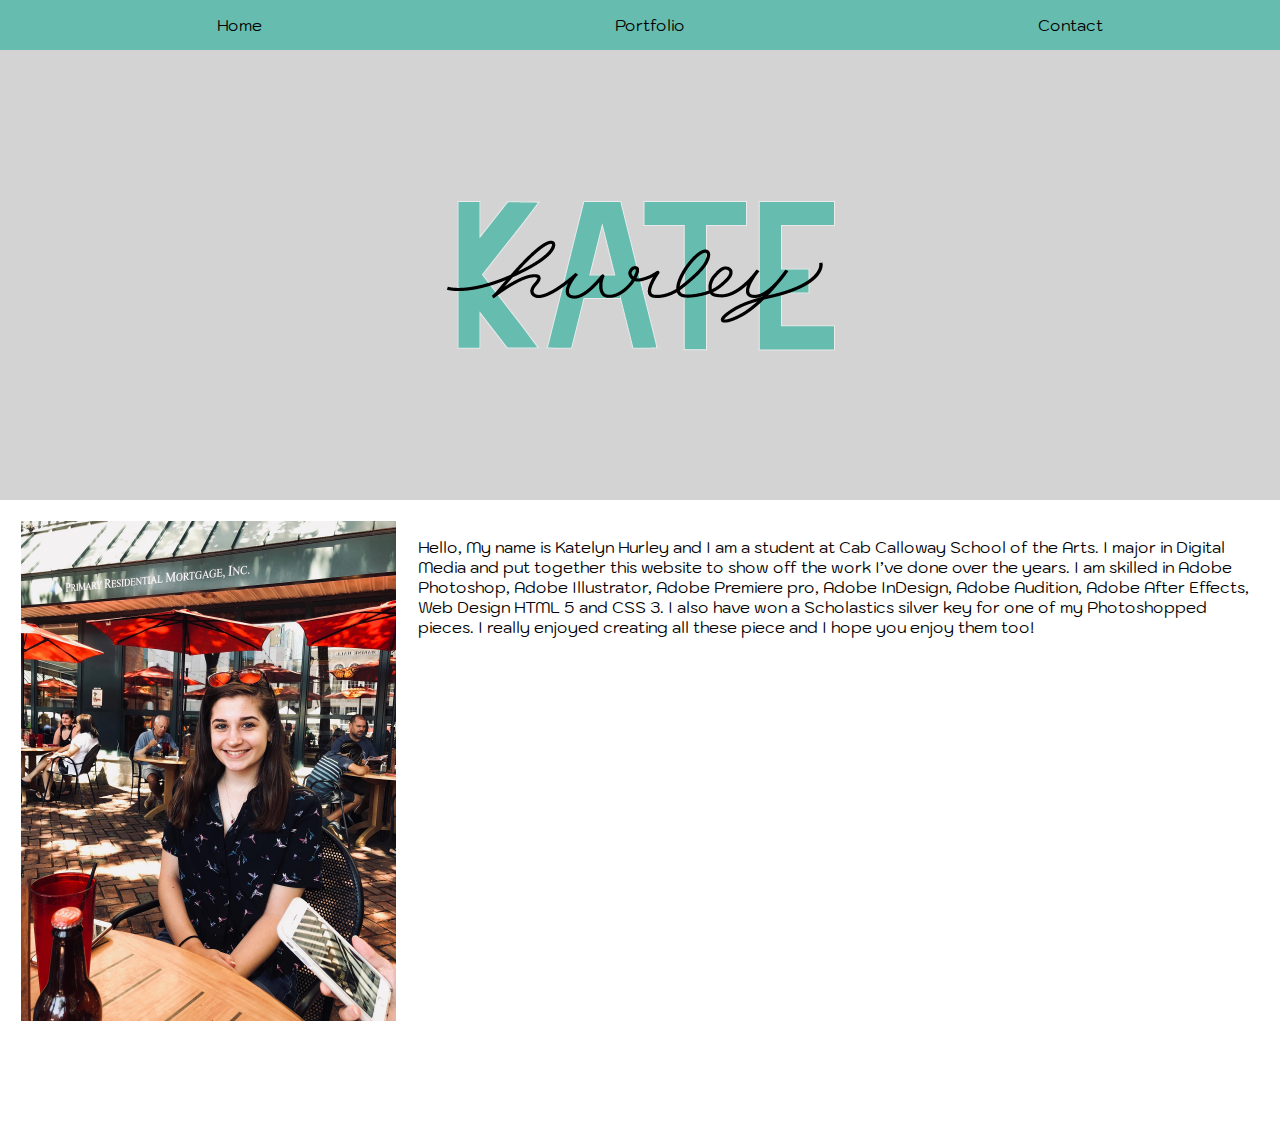
<file: index.html>
<!DOCTYPE html>
<html lang="en">
<head>
    <meta charset="UTF-8">
    <title>Kate Hurley</title>
    <link rel="stylesheet" href="style.css">
    <link href="https://fonts.googleapis.com/css?family=Kodchasan&display=swap" rel="stylesheet">
</head>
<body>
<!--div nav starts here-->
<div id="nav">
 <nav class="fixed-nav-bar">
 <nav>
    <ul>
    <li><a class="transition_white" href="index.html">Home</a></li>

    <li><a class="transition_white" href="portfolio.html">Portfolio</a></li>

    <li><a class="transition_white" href="contact.html">Contact</a></li>
    </ul>
</nav>
    </nav>
 </div>

<!--div nav ends here
<!--div starts here-->

<div id="logo-container">
<div id="header">
<img src="header logo/Asset 6.png" alt="logo">
</div>
</div>

<!--div ends here-->
<!--div starts here-->

 <div id= "photo-info">

 <div id="photo-of-me">
 <img src="photos/profile photo/me.jpg" alt="" height="500px">
 </div>

 <div id="text">
    <p>Hello, My name is Katelyn Hurley and I am a student at Cab Calloway School of the Arts. I major in Digital Media and put together this website to show off the work I’ve done over the years. I am skilled in Adobe Photoshop, Adobe Illustrator, Adobe Premiere pro, Adobe InDesign, Adobe Audition, Adobe After Effects, Web Design HTML 5 and CSS 3. I also have won a Scholastics silver key for one of my Photoshopped pieces. I really enjoyed creating all these piece and I hope you enjoy them too!  </p>
    </div>

  </div>

 <!--div ends here-->

<br>
<br>
<br>
<br>
<br>
<br>
</file>
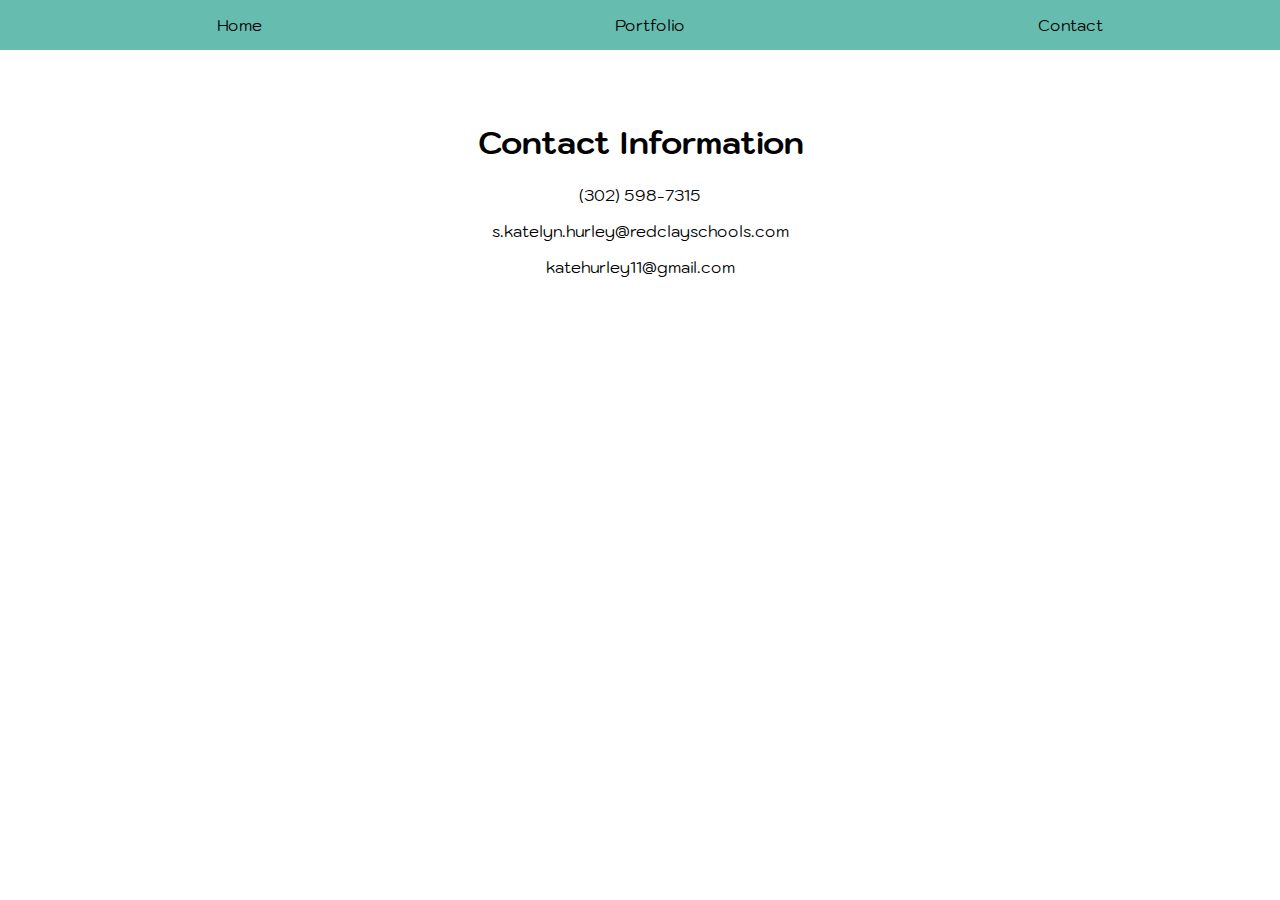
<file: contact.html>
<!DOCTYPE html>
<html lang="en">
<head>
    <meta charset="UTF-8">
    <title>Contact</title>
    <link rel="stylesheet" href="style.css">
    <link href="https://fonts.googleapis.com/css?family=Kodchasan&display=swap" rel="stylesheet">
</head>
<body>
   <div id="nav">
 <nav class="fixed-nav-bar">
 <nav>
    <ul>
    <li class="home-link"><a class="transition_white" href="index.html">Home</a></li>

    <li class="portfolio-link"><a class="transition_white" href="portfolio.html">Portfolio</a></li>

    <li class="portfolio-link"><a class="transition_white" href="contact.html">Contact</a></li>
    </ul>
</nav>
    </nav>
 </div>

<div id="contact-text">
 <h1 class="contact-info">Contact Information</h1>
 <p class="contact-info">(302) 598-7315</p>
 <p class="contact-info">s.katelyn.hurley@redclayschools.com</p>
 <p class="contact-info">katehurley11@gmail.com</p>


 </div>

</body>
</html>
</file>
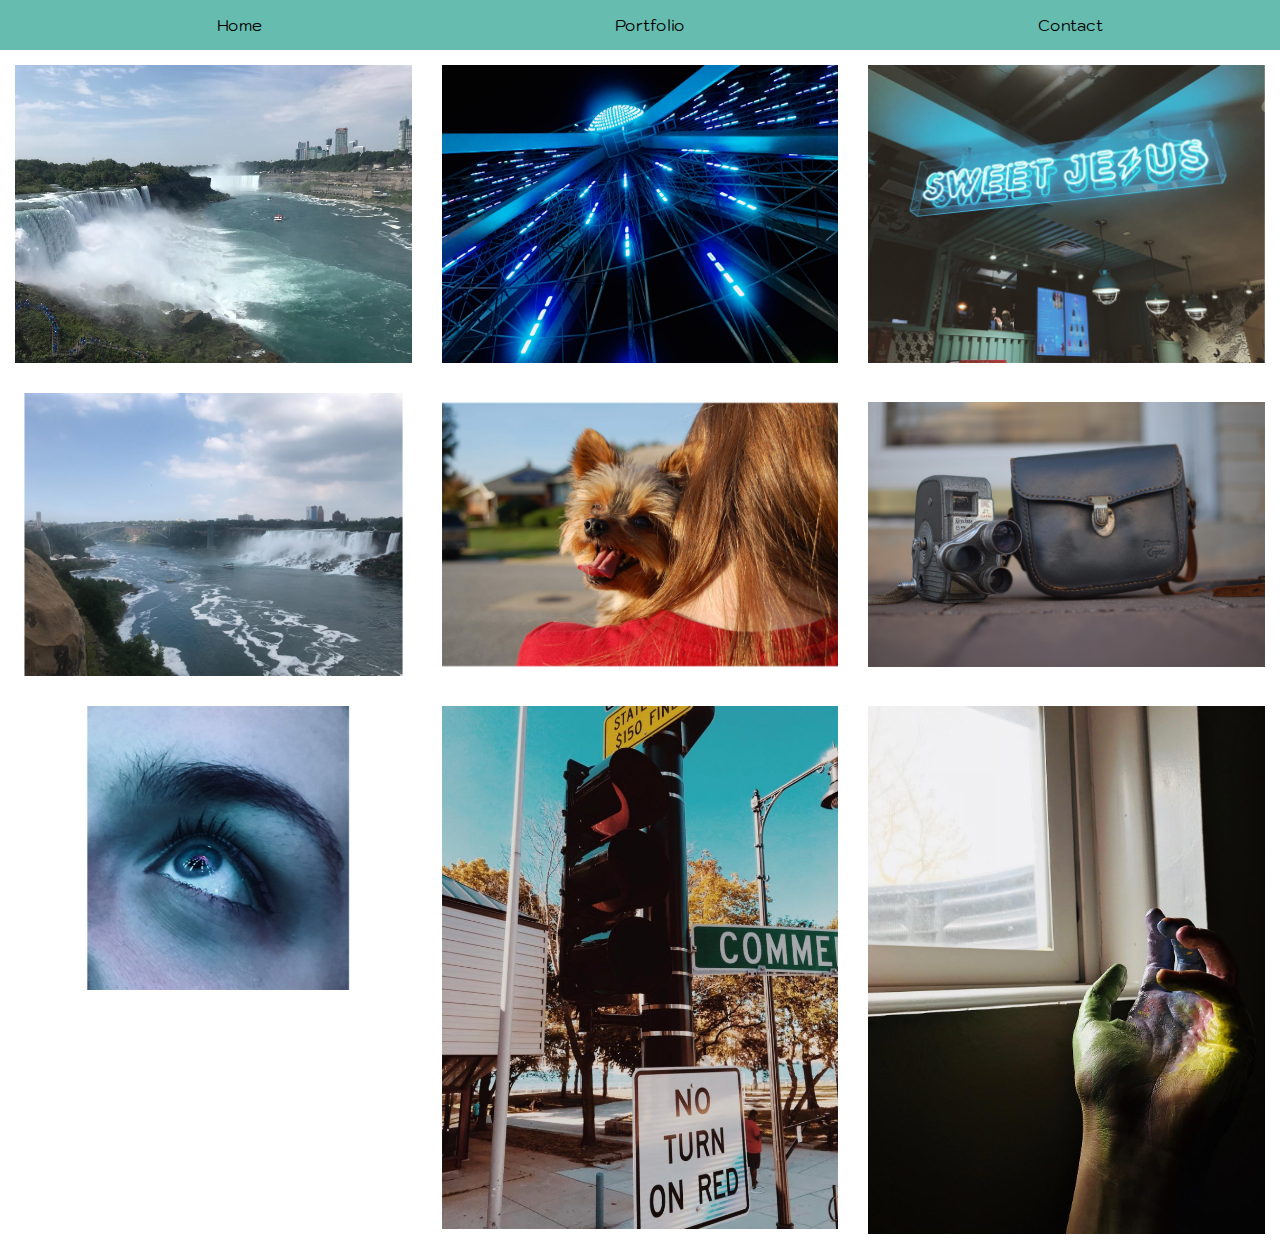
<file: portfolio.html>
<!DOCTYPE html>
<html lang="en">
<head>
    <meta charset="UTF-8">
    <title>Portfolio</title>
    <link rel="stylesheet" href="style.css">
    <link href="https://fonts.googleapis.com/css?family=Kodchasan&display=swap" rel="stylesheet">
</head>
<body>
   <div id="nav">
 <nav class="fixed-nav-bar">
 <nav>
    <ul>
    <li class="home-link"><a class="transition_white" href="index.html">Home</a></li>

    <li class="portfolio-link"><a class="transition_white" href="portfolio.html">Portfolio</a></li>

    <li class="con-link"><a class="transition_white" href="contact.html">Contact</a></li>
    </ul>
</nav>
    </nav>

 </div>

<!-- row one starts -->
   <div id="row-one">
    <div class="falls"><img src="photos/photography/thefalls.jpg" alt="" height="100%" width="100%" > </div>

   <div class="ferriswheel"> <img src="photos/photography/ferriswheel.jpg" alt="" height="100%" width="100%"></div>

    <div class="sweetjesus"><img src="photos/photography/sweetjesus.jpg" alt="" height="100%" width="100%"></div>
 </div>
<!--row one ends-->

<!--row two starts-->
 <div id="row-two">
   <div class="falls2"><img src="photos/photography/thefalls2.jpg" alt="" height="100%" width="100%"></div>

    <div class="freddie"><img src="photos/photography/freddie.jpg" alt="" height="100%" width="100%"></div>

   <div class="camera"><img src="photos/photography/camera.jpg" alt="" height="100%" width="100%"></div>
   </div>
<!--row two ends-->

<!--  row three starts-->
   <div id="row-three">
   <div class="eye"><img src="photos/photography/eye.jpg" alt="" height="100%" width="100%"></div>

   <div class="trafficlight"><img src="photos/photography/trafficlight.jpg" alt="" height="100%" width="100%"></div>

   <div class="hand"><img src="photos/photography/hand.jpg" alt="" height="100%" width="100%"></div>
   </div>
<!--row thre ends-->


</body>
</html>
</file>
<file: style.css>
body {
    margin: 0px;
    display: flex;
    justify-content: center;
    flex-direction: column;
    width: 100%;
}

#logo-container {
    height:500px;
    width:100%;
    background-color:lightgray;
    display: flex;
    justify-content: center;
}

#header {
    height: 162px;
    justify-content: center;
    margin-top:200px;

}

#header-image {
    width:100%;
    display: flex;
    align-items: center;
    margin-top: 30px;
}

nav {
    background-color:floralwhite;
    background-color:#66bcaf;
    display: flex;
    justify-content: center;
    height: 50px;
    width: 100%;
    position: fixed;
}

ul {
    display: flex;
    justify-content: space-around;
    width: 100%;
    color: #ffffff;
}

li {
    align-self: center;
    list-style-type: none;
    color: antiquewhite;
    font-family: 'Kodchasan', sans-serif;
}
a {
    text-decoration: none;
}

#portrait {
    margin-right: 650px;
}

#contact-text {
    margin-top: 100px;
    text-align: center;
    font-family: 'Kodchasan', sans-serif;
}


/*ROW ONE STARTS*/


#row-one {
    display: flex;
    justify-content: row;
    margin-top: 50px;
}


.falls {
    width: 33%;
    height: 33%;
    display: flex;
    padding:15px;
}

.ferriswheel {
    width: 33%;
    height: 33%;
    display: flex;
    padding:15px;

}

.sweetjesus {
    width: 33%;
    height: 33%;
    display: flex;
    padding:15px;
}
/*ROW ONE ENDS*/


/*ROW TWO STARTS*/
#row-two {
    display: flex;
    justify-content: row;
}

.falls2 {
   width: 33%;
    height: 33%;
    display: flex;
    padding:15px;
}

.freddie{
    width: 33%;
    height: 33%;
    display: flex;
    padding:15px;
}

.camera {
   width: 33%;
    height: 33%;
    display: flex;
    padding:15px;
}
/*ROW TWO ENDS*/


/*ROW THREE STARTS*/
#row-three {
    display: flex;
    justify-content: row;


}
.eye {
   width: 33%;
    height: 33%;
    display: flex;
    padding:15px;

}

.trafficlight {
    width: 33%;
    height: 33%;
    display: flex;
    padding:15px;
}

.hand {
    width: 33%;
    height: 33%;
    display: flex;
    padding:15px;
}
/*ROW THREE ENDS*/

#photo-info {
    display: flex;
    justify-content: row;
    margin-left: 20px;
    margin-right: 20px;
}
#text {
    border: solid white 1px;
    margin-top: 20px;
    display: flex;
    font-family: 'Kodchasan', sans-serif;
}
#photo-of-me {
    border: solid white 1px;
    margin-top: 20px;
    display: flex;
    margin-right: 20px;
}

.transition_white {
    color: black;
    transition-property: color;
    transition-duration: .5s;
    transition-delay: .2s;
}

.transition_white:hover {
    color: white ;
    transition-property: color;
    transition-duration: .5s;
    transition-delay: .2s;
}
.contact-info {
    color: black;
    transition-property: color;
    transition-duration: .5s;
    transition-delay: .2s;
}

.contact-info:hover {
    color: #66bcaf ;
    transition-property: color;
    transition-duration: .5s;
    transition-delay: .2s;
}

/*__________________________________________*/
/*  MEDIA STARTS  */
/*__________________________________________*/


@media only screen and (max-width: 700px){

    body {
        background-color: white;
    }

#row-one {
    display: flex;
    flex-direction: column;
    align-self:center;
    justify-content: space-around;
    padding-right: 15px;
}

         .falls {
            width: 100%;
            height: 100%;
            display: flex;


        }

        .ferriswheel {
            width: 100%;
            height: 100%;
            display: flex;


        }

        .sweetjesus {
            width: 100%;
            height: 100%;
            display: flex;

}

#row-two {
    display: flex;
    flex-direction: column;
    align-self: center;
    justify-content: space-around;
}

        .falls2 {
            width: 100%;
            height: 100%;
            display: flex;

        }

        .freddie{
            width: 100%;
            height: 100%;
            display: flex;


}
        .camera {
            width: 100%;
            height: 100%;
            display: flex;


}

#row-three {
    display: flex;
    flex-direction: column;
    align-self: center;
    justify-content: space-around;
}
         .eye {
            width: 100%;
            height: 100%;
            display: flex;

}
        .trafficlight {
            width: 100%;
            height: 100%;
            display: flex;


}
        .hand {
            width: 100%;
            height: 100%;
            display: flex;


}



}
</file>
